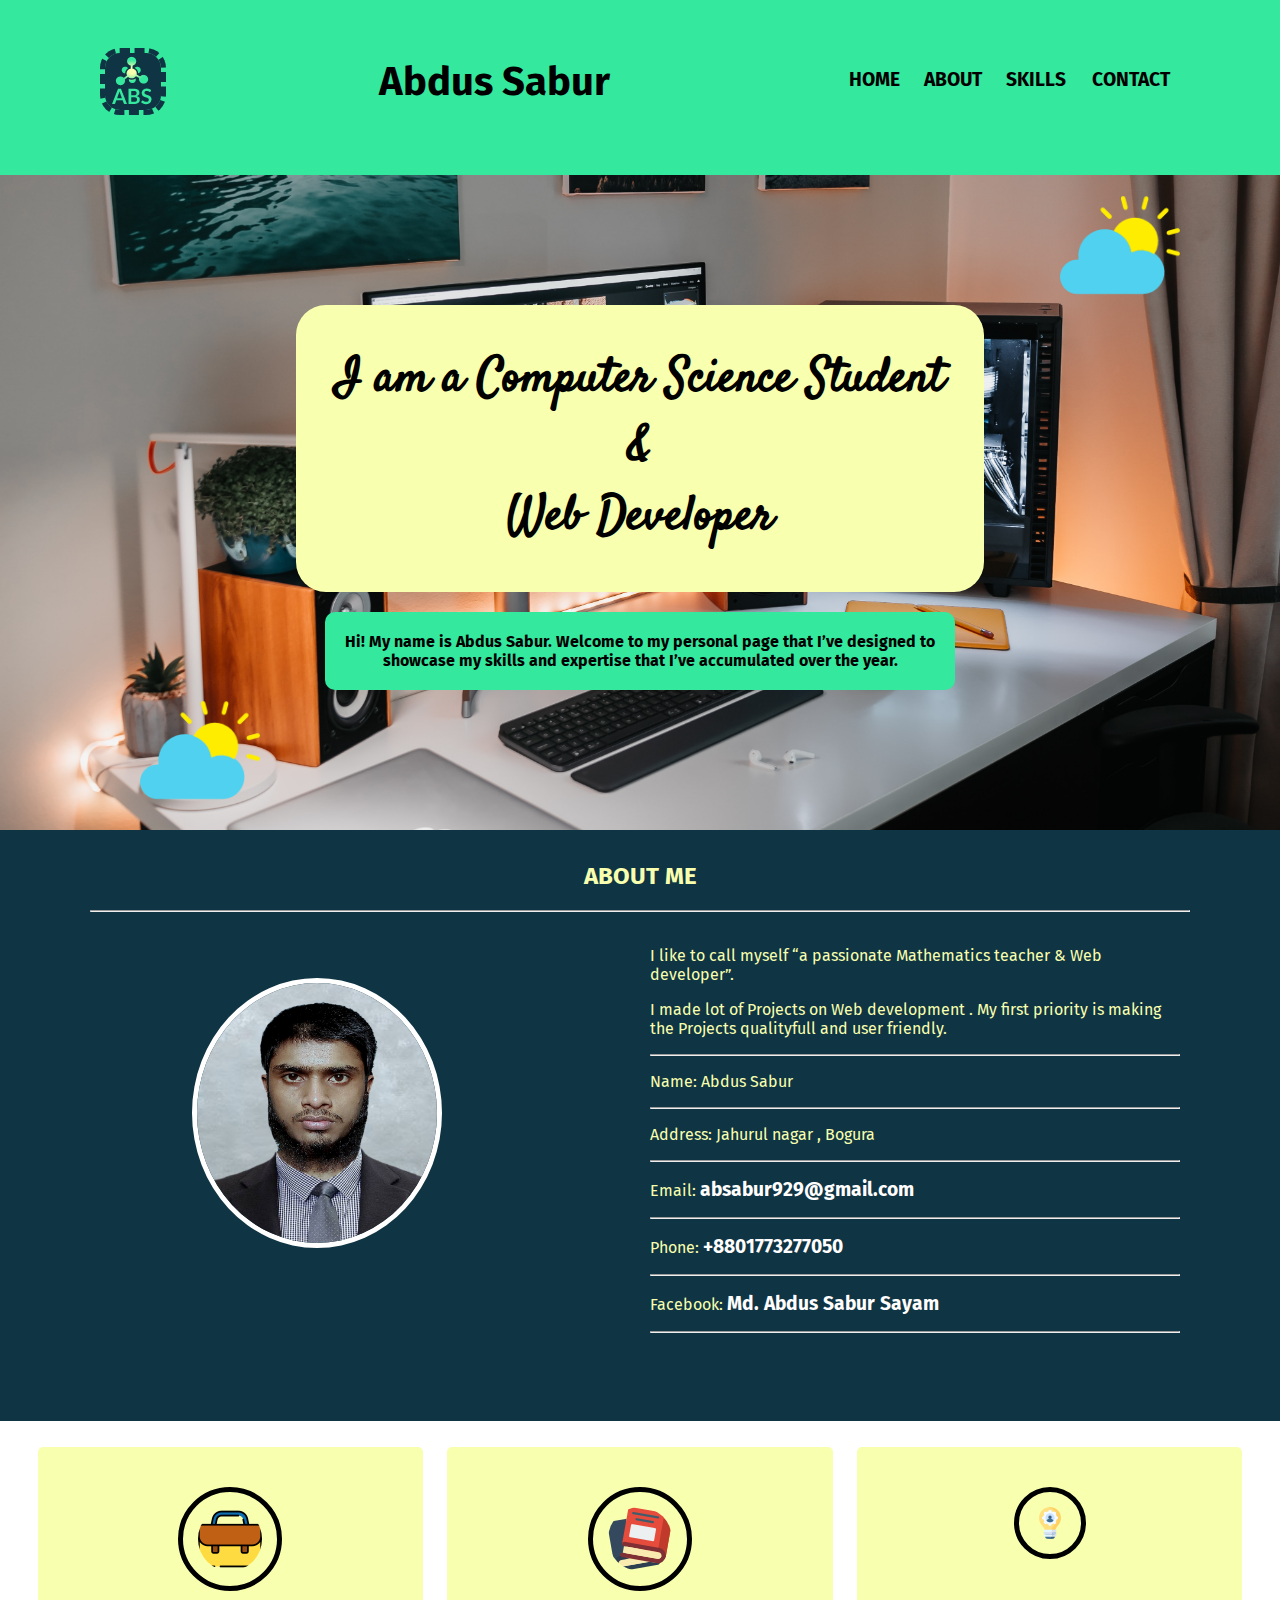
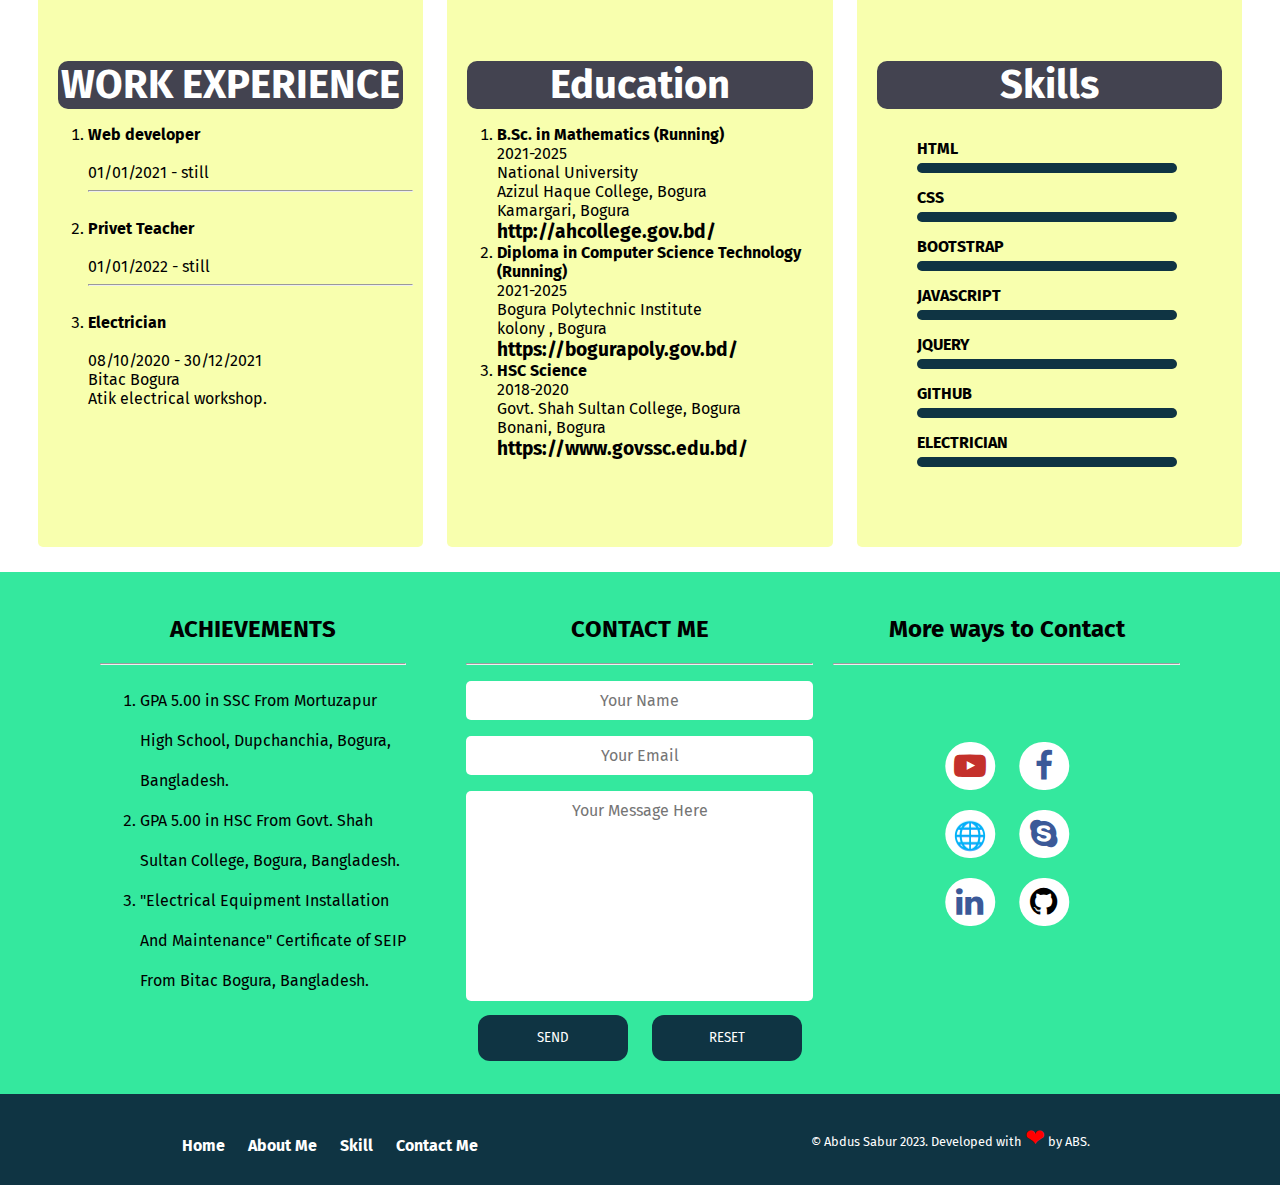
<file: index.html>
<!DOCTYPE html>
<html lang="en">
<head>
    <meta charset="UTF-8">
    <meta http-equiv="X-UA-Compatible" content="IE=edge">
    <meta name="viewport" content="width=device-width, initial-scale=1.0">
    <title>Abdus Sabur</title>
    <link rel="stylesheet" href="style.css">
    <link rel="stylesheet" href="desktop.css" media="screen and (min-width: 992px)">
    <link rel="stylesheet" href="https://cdnjs.cloudflare.com/ajax/libs/font-awesome/4.7.0/css/font-awesome.min.css">
    <link rel="icon" href="images/logo.png">

    <!-- google font -->
    <link href="https://fonts.googleapis.com/css2?family=Fira+Sans&family=Montserrat&family=Satisfy&display=swap" rel="stylesheet">
</head>
<body id="body">
    <div class="navbar">


        <div class="logo col-2">
            <img src="images/logo.png" alt="ABS">
        </div>


        <div class="heading col-4">
            <h1>Abdus Sabur</h1>
        </div>


        <div class="menu col-6">
            
            <a href="#body" class="home">Home</a>
            <a href="#about-me-id" class="about">About</a>
            <a href="#skills" class="skills">Skills</a>
            <div class="cont" id="contact">
                <a href="#" class="contact col-4">Contact</a>
                <div class="more">
                    <a href="mailto:absabur929@gmail.com">Email</a>
                    <a href="tel:+8801773277050">Phone</a>
                </div>
            </div>
            
            
        </div>


    </div>    


    
    <!-- profile starts from here  -->
    <div class="profile">
        <img class="top-weather-icon" src="images/weather.png" alt="top weather icon">
        <div class="profile-desc">
            <h1> I am a Computer Science Student <br> & <br> Web Developer</h1>
            <p>Hi! My name is Abdus Sabur. Welcome to my personal page that I’ve designed to showcase my skills and expertise that I’ve accumulated over the year. </p>
        </div>
        <img class="bottom-weather-icon" src="images/weather.png" alt="bottom weather icon">
    </div>
    <!-- profile ends here  -->



       <!-- about me starts here  -->
       <div class="about-me" id="about-me-id">
        <h2>ABOUT ME</h2>
        <hr class="dotted-hr">       
        <div class="aboutme-image col-6">
            <img src="images/my_image.jpg" alt="image">
        </div>
        <div class="aboutme-desc col-6">
            <p>I like to call myself “a passionate Mathematics teacher & Web developer”. </p>
            <p>I made lot of Projects on Web development . My first priority is making the Projects qualityfull and user friendly.</p> 
            
            <hr class="aboutme-hr">
            <p>Name: Abdus Sabur</p> 
            <hr class="aboutme-hr">
            <p>Address: Jahurul nagar , Bogura</p>
            <hr class="aboutme-hr">
            <p>Email: <a href="mailto:absabur929@gmail.com">absabur929@gmail.com</a> </p>
            <hr class="aboutme-hr">
            <p>Phone: <a href="tel:+8801773277050">+8801773277050</a> </p>
            <hr class="aboutme-hr">
            <p>Facebook: <a href="https://www.facebook.com/profile.php?id=100027012382655" target="blank">Md. Abdus Sabur Sayam</a> </p>
            <hr class="aboutme-hr"><br><br><br>
           
            <!--
                <p>
                    <a href="https://www.dropbox.com/s/hcrb4xwuvwpicf7/PERSONAL%20INFORMATIONAnisul%20Islam.pdf?dl=0" target="blank" download="">
                        <button class="cv-button">Download CV</button>
                    </a>
                </p>
            -->

        </div>

    </div>

    <!-- about me ends here  -->

    <div class="card_sec">


        <div class="card1 col-4">

            <div class="imag">
                <img class="rounded-img" src="images/work.png" alt="work">
            </div>

            <div class="card_body">
                <h1>WORK EXPERIENCE</h1>
                <ol>


                    <li>
                        <strong>Web developer</strong><br><br>
                        01/01/2021 - still <br> <hr> <br>
                    </li>
                    <li>
                        <strong>Privet Teacher</strong><br><br>
                        01/01/2022 - still <br> <hr> <br>
                    </li>
                    <li>
                        <strong>Electrician</strong><br><br>
                        08/10/2020 - 30/12/2021 <br>
                        Bitac Bogura <br>
                        Atik electrical workshop. <br><br>
                    </li>

                </ol>
            </div>
        </div>



        <div class="card1 col-4">

            <div class="imag">
                <img class="rounded-img" src="images/book.png" alt="work">
            </div>

            <div class="card_body">
                <h1>Education</h1>
                <ol>
                     <li>
                        <strong>B.Sc. in Mathematics (Running)</strong> <br>
                        2021-2025 <br>
                        National University <br>
                        Azizul Haque College, Bogura  <br>
                        Kamargari, Bogura <br>
                        <a href="http://ahcollege.gov.bd/" target="blank">http://ahcollege.gov.bd/</a> <br>
                     </li>
                     <li>
                        <strong>Diploma in Computer Science Technology (Running)</strong> <br>
                        2021-2025 <br>
                        Bogura Polytechnic Institute <br>
                        kolony , Bogura<br>
                        <a href="https://bogurapoly.gov.bd/" target="blank">https://bogurapoly.gov.bd/</a> <br>
                     </li>
                     <li>
                         <strong>HSC Science</strong> <br>
                         2018-2020 <br>
                         Govt. Shah Sultan College, Bogura <br>
                         Bonani, Bogura <br>
                         <a href="https://www.govssc.edu.bd/" target="blank">https://www.govssc.edu.bd/</a> <br>
                      </li>
                </ol>
            </div>
        </div>

        <div class="card1 col-4" id="skills">

            <div class="imag">
                <img class="rounded-img" src="images/skill.png" alt="work">
            </div>

            <div class="card_body">
                <h1>Skills</h1>
                <div class="skills-container">
                    <ul>
                        <li class="html" >HTML</li>
                        <li class="css">CSS</li>
                        <li class="bootstrap">Bootstrap</li>
                        <li class="js">JavaSCript</li>
                        <li class="jquery">JQuery</li> 
                        <li class="git">GitHub</li>
                        <li class="react">Electrician</li> 
                    </ul>
                </div>
            </div>
        </div>

    </div>
    

      <!-- achievement-contact starts from here  -->

      <div class="achievemnet-contact">
        <div class="achievement col-4">
            <h2>ACHIEVEMENTS</h2>
            <hr class="dotted-hr">
            <ol  class="ol">
                <li>
                    GPA 5.00 in SSC From Mortuzapur High School, Dupchanchia, Bogura, Bangladesh.
                </li>
                <li>
                    GPA 5.00 in HSC From Govt. Shah Sultan College, Bogura, Bangladesh.
                </li>
                <li>
                    "Electrical Equipment Installation And Maintenance" Certificate of SEIP From Bitac Bogura, Bangladesh.
                </li>

            </ol>

        </div>
        <div class="contact col-4" id="contact-id">
            <h2>CONTACT ME</h2>
            <hr class="dotted-hr">

            <form action="mailto:absabur929@gmail.com" method="post" enctype="text/plain">
                <p><input type="text" placeholder="Your Name" name="name"></p>
                <p><input type="email" placeholder="Your Email" name="email"></p>
                <textarea name="message" cols="30" rows="10" placeholder="Your Message Here"></textarea>
                <button type="submit">SEND</button>
                <button type="reset">RESET</button>
            </form>
        </div>

        <div class="contact-links col-4">
            <h2>More ways to Contact</h2>
            <hr class="dotted-hr">
            <div class="media-buttons">
                <button class="btn request-callback" onclick="window.open('https://youtube.com/@itsme.7952')"><i class="fa fa-youtube-play" style="color: #c4302b;" aria-hidden="true"></i></button>
                <button class="btn request-callback" onclick="window.open('https://www.facebook.com/profile.php?id=100027012382655')"><i class="fa fa-facebook" style="color:  #3b5998;" aria-hidden="true"></i></button>
                <button class="btn request-callback" onclick="window.open('https://absabur.github.io/Abdus_Sabur/')"> <span style="font-size: 1.7rem;">&#127760;</span></button>
                <button class="btn request-callback" onclick="window.open('https://account.microsoft.com/profile/')"><i class="fa fa-skype" style="color:  #3b5998;" aria-hidden="true"></i></button>
                <button class="btn request-callback" onclick="window.open('https://www.linkedin.com/in/abdus-sabur-sayam-a8696a268/')"><i class="fa fa-linkedin" style="color:  #3b5998;" aria-hidden="true"></i></button>
                <button class="btn " onclick="window.open('https://github.com/absabur')"><i class="fa fa-github" aria-hidden="true" style="color: #000000;"></i></button>
            </div>
        </div>
    </div>

    <!-- achievement-contact ends here  -->


    <!-- footer starts from here  -->

    <div class="footer">
        <div class="footer-menu col-6">
            <a href="#body">Home</a>
            <a href="#about-me-id">About Me</a>
            <a href="#skills">Skill</a>
            <a href="#contact">Contact Me</a>
        </div>

        <div class="footer-desc col-6">
            &copy; Abdus Sabur 2023. Developed with <span style="color: red; font-size: 1.5rem;">❤</span> by ABS.
        </div>
    </div>
    <!-- footer ends here  -->

</body>
</html>
</file>
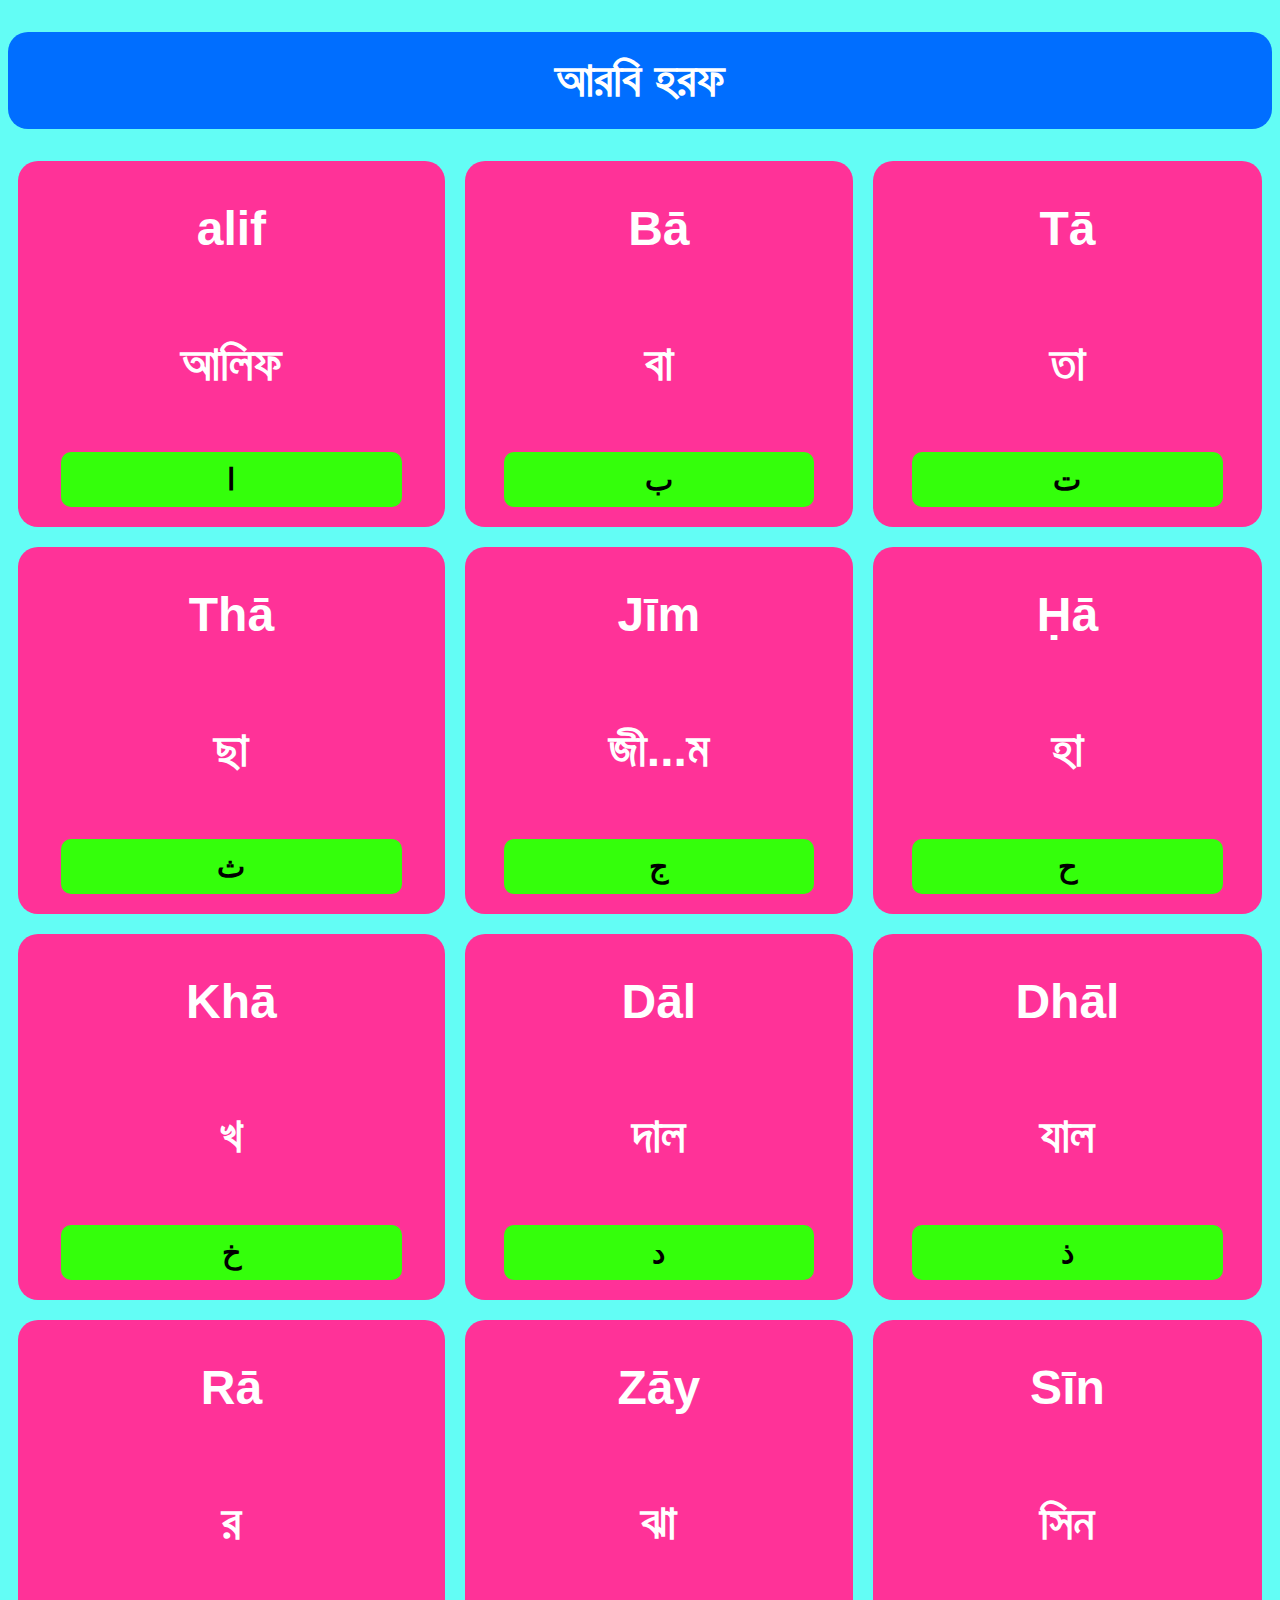
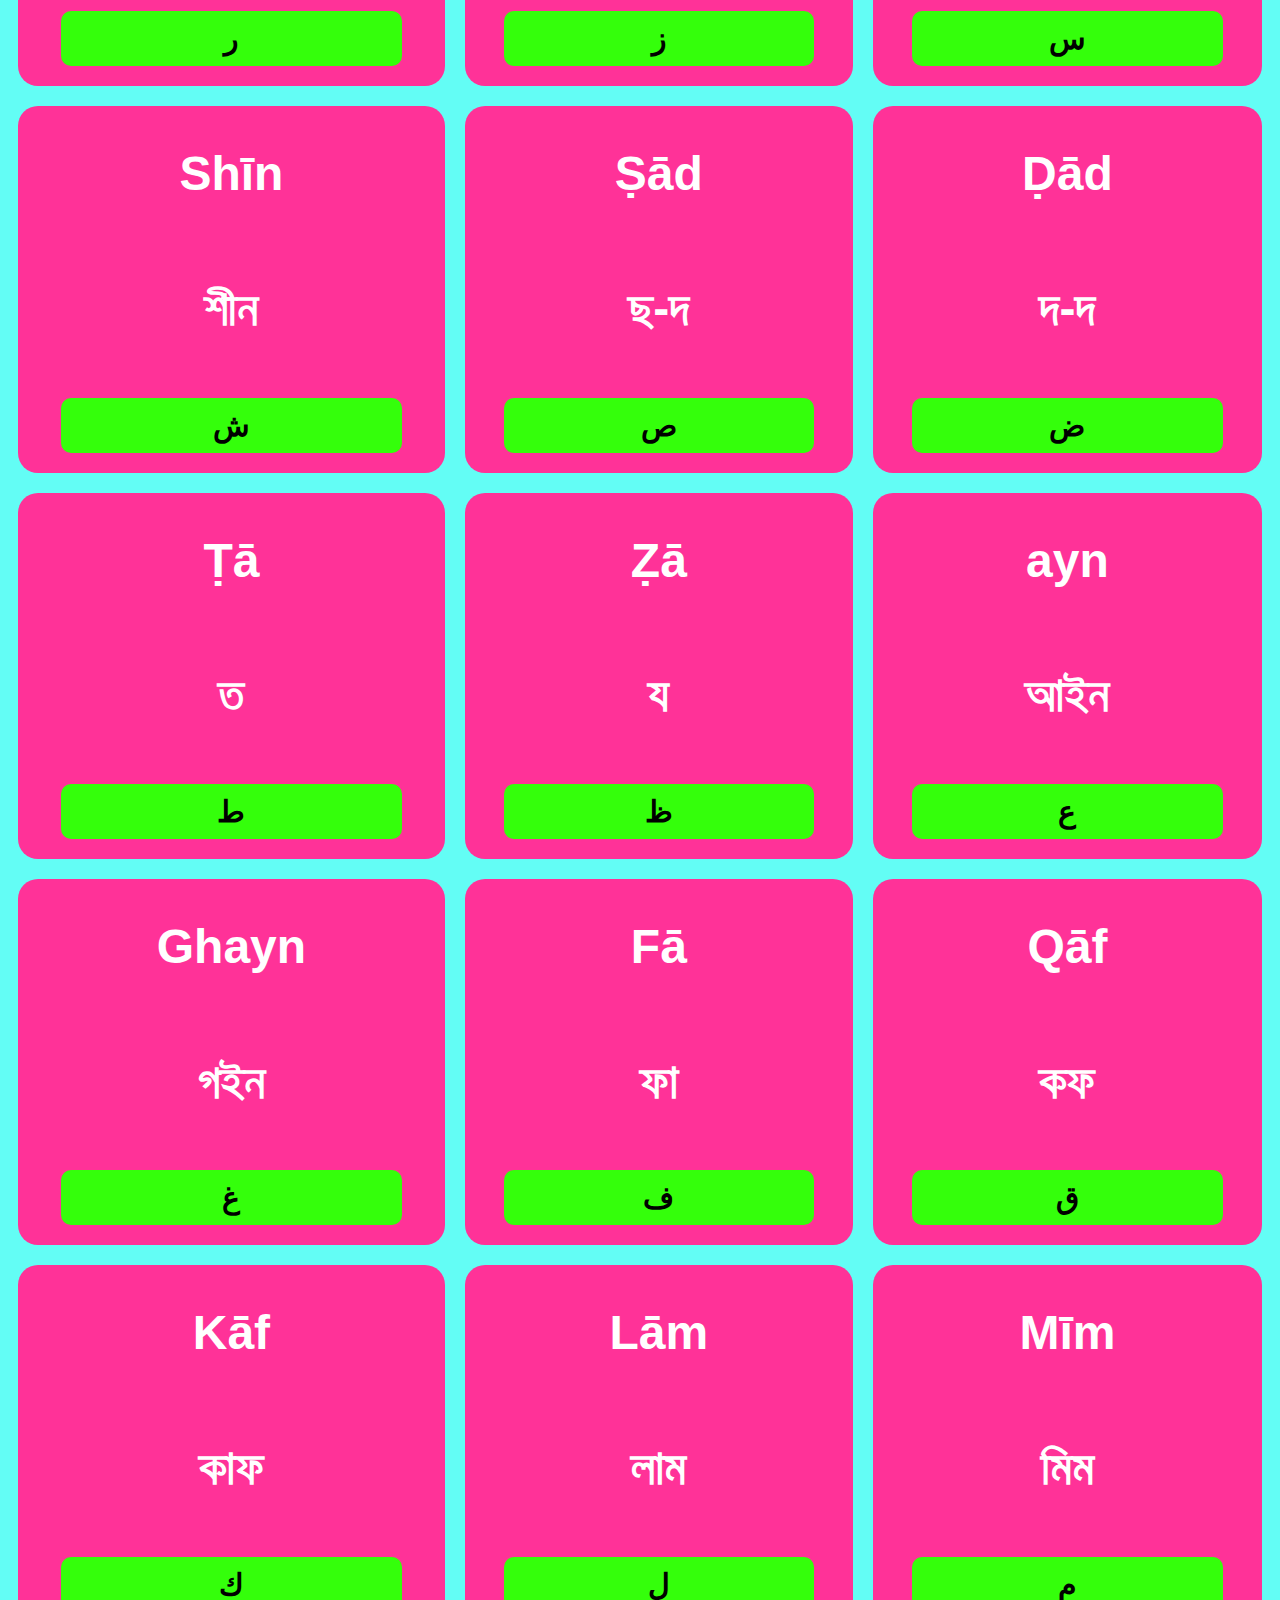
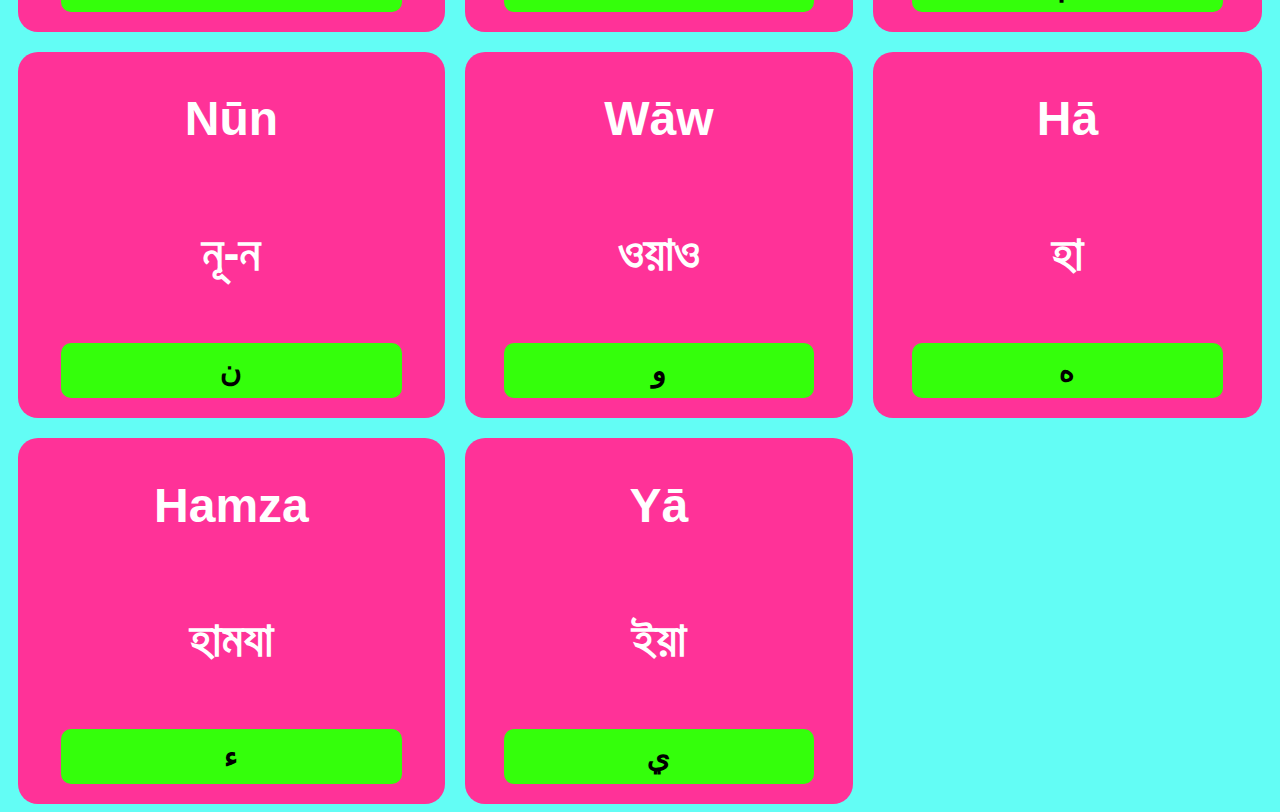
<file: arabic.html>
<!DOCTYPE html>
<html lang="en">
<head>
    <meta charset="UTF-8">
    <meta http-equiv="X-UA-Compatible" content="IE=edge">
    <meta name="viewport" content="width=device-width, initial-scale=1.0">
    <link rel="stylesheet" href="styles.css">
    <style>
        img{
            height: 0;
            width: 0;
        }
    </style>
    <title>Arabic harf</title>
</head>
<body>

    
    <h1 class="ch1" style="text-align: center; display:block;">আরবি হরফ</h1>
    <div class="cont for-arabic">
        
    
            <div class="btndiv"><h2>alif</h2><h2>আলিফ</h2><button class="myButton ا">ا</button></div>
            <div class="btndiv"><h2>Bā</h2><h2>বা</h2><button class="myButton ب">ب</button></div>
            <div class="btndiv"><h2>Tā</h2><h2>তা</h2><button class="myButton ت">ت</button></div>
            <div class="btndiv"><h2>Thā</h2><h2>ছা</h2><button class="myButton ث">ث</button></div>
            
    
            <div class="btndiv"><h2>Jīm</h2><h2>জী...ম</h2><button class="myButton ج">ج</button></div>
            <div class="btndiv"><h2>Ḥā</h2><h2>হা</h2><button class="myButton ح">ح</button></div>
            <div class="btndiv"><h2>Khā</h2><h2>খ</h2><button class="myButton خ">خ</button></div>
            <div class="btndiv"><h2>Dāl</h2><h2>দাল</h2><button class="myButton د">د</button></div>
            
    
            <div class="btndiv"><h2>Dhāl</h2><h2>যাল</h2><button class="myButton ذ">ذ</button></div>
            <div class="btndiv"><h2>Rā</h2><h2>র</h2><button class="myButton ر">ر</button></div>
            <div class="btndiv"><h2>Zāy</h2><h2>ঝা</h2><button class="myButton ز">ز</button></div>
            <div class="btndiv"><h2>Sīn</h2><h2>সিন</h2><button class="myButton س">س</button></div>
            
     
            <div class="btndiv"><h2>Shīn</h2><h2>শীন</h2><button class="myButton ش">ش</button></div>
            <div class="btndiv"><h2>Ṣād</h2><h2>ছ-দ</h2><button class="myButton ص">ص</button></div>
            <div class="btndiv"><h2>Ḍād</h2><h2>দ-দ</h2><button class="myButton ض">ض</button></div>
            <div class="btndiv"><h2>Ṭā</h2><h2>ত</h2><button class="myButton ط">ط</button></div>
            
         
            <div class="btndiv"><h2>Ẓā</h2><h2>য</h2><button class="myButton ظ">ظ</button></div>
            <div class="btndiv"><h2>ayn</h2><h2>আইন</h2><button class="myButton ع">ع</button></div>
            <div class="btndiv"><h2>Ghayn</h2><h2>গইন</h2><button class="myButton غ">غ</button></div>
            <div class="btndiv"><h2>Fā</h2><h2>ফা</h2><button class="myButton ف">ف</button></div>
            
            <div class="btndiv"><h2>Qāf</h2><h2>কফ</h2><button class="myButton ق">ق</button></div>
            <div class="btndiv"><h2>Kāf</h2><h2>কাফ</h2><button class="myButton ك">ك</button></div>
            <div class="btndiv"><h2>Lām</h2><h2>লাম</h2><button class="myButton ل">ل</button></div>
            <div class="btndiv"><h2>Mīm</h2><h2>মিম</h2><button class="myButton م">م</button></div>
         
            <div class="btndiv"><h2>Nūn</h2><h2>নূ-ন</h2><button class="myButton ن">ن</button></div>
            <div class="btndiv"><h2>Wāw</h2><h2>ওয়াও</h2><button class="myButton و">و</button></div>
            <div class="btndiv"><h2>Hā</h2><h2>হা</h2><button class="myButton ه">ه</button></div>
            <div class="btndiv"><h2>Hamza</h2><h2>হামযা</h2><button class="myButton ء">ء</button></div>
            <div class="btndiv"><h2>Yā</h2><h2>ইয়া</h2><button class="myButton ي">ي</button></div>
            
        

    </div>

    <script src="arabic.js"></script>

</body>
</html>
</file>
<file: style.css>
*{
    box-sizing: border-box;
    font-family: 'Fira Sans', sans-serif;
    scroll-behavior: smooth;
}
:root {
    --color1: #0F3443;
    --color2: #34E89E;
    --color3: #F8FFAE;
  }

body{
    margin: 0;
    background-image: url(images/back.jpg);
    background-position: center;
    background-attachment: fixed;
    background-size: cover;
    background-repeat: no-repeat;
}

h1{
    font-size: 2.5rem;
    text-align: center;
}
h2{
    font-size: 1.5rem;
    text-align: center;
}

a{
    color: rgb(0, 0, 0);
    font-size: 1.2rem;
    text-decoration: none;
    font-weight: bolder;
}
a:hover{
    text-decoration: underline;
}


[class*="col-"]{
    float: left;
    padding: 10px;
}

/* for mobile  */
[class*="col-"]{
    width: 100%;
}


/* navbar design starts here  */

.navbar{
    background: transparent;
    padding: 12% 7%;
    padding-bottom: 80px;
    text-align: center;
}

.navbar img{
    border: 5px dashed var(--color1);
    border-radius: 20px;
}
.navbar h1{
    color: rgb(0, 0, 0);
    margin: 0;
    padding-top: 10px;
    background-color: var(--color2);
    padding: 20px;
    margin-bottom: 10px;
    border-radius: 20px;
}

.navbar .menu{
    display: flex;
    flex-direction: column;
    text-transform: uppercase;
}

.menu a{
    background-color: var(--color3);
    border-radius: 10px;
    margin: 7px 0;
    padding: 10px;
    transition: 0.5s;
}

.menu a:hover{
    background-color: var(--color1);
    color: var(--color3);
    transform: scale(1.05);
}

.cont{
    display: inline;
    position: relative;
    padding: 0;
}

.more{
    display: none;
    position: absolute;
    top: 50px;
    width: 100%;
    background-color: var(--color2);
    background: transparent;
    border-radius: 5px;
}
.more a{
    display: block;
    margin: 5px;
    padding: 5px;
    color: rgb(255, 255, 255);
    background-color: gray;
    
    border: 3px solid rgb(0, 0, 0);
}
.cont:hover .more{
    display: block;
}
.cont:hover .more a{
    color: white;
}

.navbar::after{
    content: '';
    display: table;
    clear: both;
}
/* navbar design ends here  */

.profile{
    padding: 130px 10px;
    

    position: relative;
    text-align: center;
}

.profile .top-weather-icon{
    position: absolute;
    right: 60px;
    top: 10px;
    transition: transform 2s;
}

.profile .top-weather-icon:hover{
    transform: rotate(360deg) scale(0.5);
}
.profile-desc h1{
    font-family: 'Satisfy', cursive;
    font-size: 3rem;
    margin: 0 20px;
    background-color: var(--color3);
    margin-bottom: 20px;
    border-radius: 30px;
    padding: 20px;
    display: inline-block;
}

.profile-desc p{
    color: rgb(0, 0, 0);
    margin: 20px auto 20px auto;
    text-align: center;
    width: 90%;
    background-color: var(--color2);
    padding: 20px;
    border-radius: 10px;
    font-weight: bold;
}


.profile .bottom-weather-icon{
    position: absolute;
    left: 60px;
    bottom: 10px;
    transition: transform 2s;
}

.profile .bottom-weather-icon:hover{
    transform: rotate(360deg) scale(0.5);
}

.profile::after{
    content: '';
    display: table;
    clear: both;
}


/* profile design ends here  */

/* about me design starts here  */


.about-me{
    background-color: var(--color1);
    padding: 1% 7%;
    color: var(--color3);
    text-align: center;
    font-family: 'Montserrat', sans-serif;
}

.aboutme-image img{
    border: 5px solid white;
    border-radius: 50%;
    height: 220px;
    width: 200px;
}

.about-me p{
    text-align: center;
}

.about-me a{
    font-size: 1.2rem;
    color: rgb(255, 253, 253);
}
.about-me a:hover{
    font-size: 1.2rem;
    text-decoration: underline;
}


/*
.cv-button{
    background-color: #052d2f;
    color: white;
    border:none;
    border-radius: 12px;
    padding: 15px;
    font-size: 1rem;
    cursor: pointer;
    text-align: center;
    margin: 10px;
}
*/



.about-me::after{
    clear: both;
    display: table;
    content: '';
}

/* about me design ends here  */

/* card design  start*/
.card_sec{
    padding: 2% 2%;
    background: transparent;
    text-align: center;
}
.card_sec::after{
    content: '';
    display: block;
    clear: both;
}
.card_body h1{
    background-color: rgb(67, 67, 80);
    margin: 0 10px;
    color: rgb(255, 255, 255);
    border-radius: 10px;
}

.card_body li{
    text-align: left;
}
.card1{
    background-color: var(--color3);
    border-radius: 5px;
    padding: 10px;
    transition: 1s;
    margin: 8px 0;
    height: 700px;
    color: rgb(0, 0, 0);
    /* height: 700px; */
}

.card1:hover{
    transform: scale(1.03);
}
.card1 .imag{
    height: 30%;
    text-align: center;
    padding: 10px;
}

.imag img{
    margin-top: 20px;
}

.rounded-img{
    border: 5px solid rgb(0, 0, 0);
    border-radius: 50%;
    padding: 15px;
}

.skills-container{
    padding-right: 45px;
}

.skills-container li{
    list-style: none;
    font-weight: bolder;
    margin: 30px 10px;
    position: relative;
    text-transform: uppercase;
}

.skills-container li::before{
   content: '';
   position: absolute;
   top: calc(100% + 5px);
   left: 0;

   width: 100%;
   height: 10px;
   background-color: var(--color1);
   border-radius: 1000px;
}
.skills-container li::after{
    content: '';
    position: absolute;
    top: calc(100% + 5px);
    left: 0;
 
    width: 0;
    height: 10px;
    background-color: rgb(86,86,153,1);
    border-radius: 1000px;

    animation-duration: 3s;
    animation-delay: 1s;
    animation-timing-function: linear;
    animation-fill-mode: forwards;
    animation-iteration-count: 5;
}
.skills-container li.html::after{
    animation-name: html;
}

@keyframes html{
    to{
        width: 90%;
    }
}

.skills-container li.css::after{
   animation-name: css;
}

@keyframes css{
    to{
        width: 80%;
    }
}

.skills-container li.bootstrap::after{
    animation-name: bs;
 }
 
 @keyframes bs{
     to{
         width: 85%;
     }
 }

.skills-container li.js::after{
   animation-name: js;
}

@keyframes js{
    to{
        width: 75%;
    }
}

.skills-container li.jquery::after{
    animation-name: jq;
 }
 
 @keyframes jq{
     to{
         width: 80%;
     }
 }





 .skills-container li.git::after{
    animation-name: github;
 }
 
 @keyframes github{
     to{
         width: 75%;
     }
 }
 

.skills-container li.react::after{
   animation-name: react;
}

@keyframes react{
    to{
        width: 65%;
    }
}


.about-me::after{
    clear: both;
    display: table;
    content: '';
}
/* card design  end*/
.achievemnet-contact{
    padding: 1% 7%;
    background-color: var(--color2);
    color: rgb(0, 0, 0);
}

.contact{
    text-align: center;
}

.contact input, textarea{
    width: 100%;
    padding: 10px;
    font-size: 1rem;
    text-align: center;
    border: none;
    border-radius: 5px;
    resize: none;
}

.contact button{
    border: none;
    border-radius: 12px;
    background-color: var(--color1);
    color: white;
    cursor: pointer;
    padding: 15px;
    margin: 10px;
    width: 100px;
}


.contact-links{
    text-align: center;
}

.media-buttons .btn{
    border: none;
    border-radius: 25px;
    cursor: pointer;
    font-size: 32px;
    padding: 5px;
    margin: 10px;
    width: 50px;
    background-color: white;
}
.btn:hover{
    background-color: gray;
}

.achievemnet-contact::after{
    clear: both;
    display: table;
    content: '';
 }
 .ol{
    line-height: 40px;
 }

/* achievement-contact ends here  */

/* footer starts from here  */
.footer{
    background-color: var(--color1);
    color: white;
    padding: 20px;
    text-align: center;
    font-size: 0.8rem;

}

.footer-menu a{
    display: block;
    margin: 15px 0;
    font-size: 1rem;
    color: white;
}

.footer-menu a:hover{
    color: var(--color3);
    transform: scale(1.1);
}

.footer::after{
    display: table;
    content: '';
    clear: both;
}


/* footer ends here  */
</file>
<file: desktop.css>
.col-1 {width: 8.33%;}
.col-2 {width: 16.66%;}
.col-3 {width: 25%;}
.col-4 {width: 33.33%;}
.col-5 {width: 41.66%;}
.col-6 {width: 50%;}
.col-7 {width: 58.33%;}
.col-8 {width: 66.66%;}
.col-9 {width: 75%;}
.col-10 {width: 83.33%;}
.col-11 {width: 91.66%;}
.col-12 {width: 100%;}
:root {
    --color1: #0F3443;
    --color2: #34E89E;
    --color3: #F8FFAE;
  }
/* navbar design starts here  */
.bars{
    display: none;
}

.navbar .logo{
    text-align: left;
}
.navbar h1{
    color: rgb(0, 0, 0);
    margin: 0;
    padding-top: 10px;
    background-color: rgba(88, 185, 192, 0);
}


.heading h1{
    text-align: right;
}

.navbar{
    background-color: var(--color2);
    padding: 3% 7%;

    text-align: center;
}

.navbar .menu{
    flex-direction: row;
    justify-content: flex-end;
    padding-top: 20px;
}
.menu a{
    padding: 5px 10px;
    margin: 5px 2px;
    background-color: transparent;
}
.cont .contact{
    width: 100%;
}
.more{
    top: 40px;
    width: 100%;
}

.more a{
    display: block;
    margin: 5px;
    padding: 5px;
    color: black;
    background-color: gray;
}
/* navbar design ends here  */
/* profile design starts here  */
.profile .top-weather-icon{
   
    right: 100px;
    width: 120px;
    transition: width 2s, transform 2s;
}

.profile .top-weather-icon:hover{
    width: 140px;
}

.profile-desc h1{
    padding: 40px;
}
.profile-desc p{
    color: rgb(0, 0, 0);
    margin: 0 auto;
    width: 50%;
    text-align: center;
    margin-bottom: 10px;
}


.profile .bottom-weather-icon{
   bottom: 20px;
    left: 140px;
    width: 120px;
    transition: width 2s, transform 2s;
}

.profile .bottom-weather-icon:hover{
    width: 140px;
}
/* profile design ends here  */


/* about me design starts here  */


.aboutme-image{
    margin-top: 100px;
}
.about-me{
    position: relative;
}
.aboutme-image img{
    height: 270px;
    width: 250px;
    position: absolute;
    left: 15% ;
    top: 25%;
}

.aboutme-desc p{
    text-align: left;
}
/* about me design ends here  */
.professional-experience{
    padding: 1% 5%;
}
/* professional-experience ends here */
.card_sec{
    display: flex;
    text-align: center;
}
.card1{
    margin: 0 1%;
}
.card1:hover{
    transform: scale(1.05);
}
/* achievement-contact starts here  */

.achievement{
    padding-right: 50px;
}

.contact button{
    width: 150px;
}

.contact-links{
    position: relative;
}

.media-buttons{
    position: absolute;
    margin-top: 200px;
    left: 50%;
    top: 50%;
    transform: translate(-50%,-50%);
}
/* achievement-contact ends here  */


/* footer starts from here  */
.footer-menu{
    margin-top: 12px;
}

.footer-menu a {
    display: inline;
    margin: 10px;
    
}
.footer-menu a:hover{
    color: var(--color3);
    transform: scale(1.1);
}
/* footer ends here  */
</file>
<file: styles.css>
body{
    background-color: rgb(99, 253, 245);
}
h1{
    text-align: center;
    color: rgb(0, 0, 0);
    font-family: 'Lucida Sans', 'Lucida Sans Regular', 'Lucida Grande', 'Lucida Sans Unicode', Geneva, Verdana, sans-serif;
    font-size: 3rem;
    background-color: rgb(255, 161, 21);
    border-radius: 20px;
    display:inline-block;
    padding: 20px 20px;
    margin-bottom: 2rem;
}
.ch1{
    background-color: rgb(0, 110, 255);
    color: rgb(255, 255, 255);
}
h3{
    font-size: 2rem;
    font-family:'Gill Sans', 'Gill Sans MT', Calibri, 'Trebuchet MS', sans-serif;
}
#voice {
    padding: 5px;
    font-size: 1rem;
    border-radius: 10px;
}

.lang{
    margin:0 0 2rem 2rem;
}
.lang label{
    font-size: 2rem;
    color: red;
    font-weight: bolder;
}
.myButton{
    text-align: center;
    margin: 20px;
    border: none;
    background-color: rgb(52, 255, 11);
    color: rgb(0, 0, 0);
    font-size: 30px;
    border-radius: 10px;
    transition: 0.9s;
    cursor: pointer;
    padding: 10px 20px;
    font-weight: bolder;
    width: 80%;
    transition: 0.5s;
    
}
.myButton:hover{
    transform: scale(1.1);
}
.cont{
    width: 100%;
    display: grid;
    grid-template-columns: auto auto auto auto;
    grid-row-gap: 20px;
    text-align: center;
}

.anim{
    box-shadow: 5px 5px 7px 5px #000000;
    opacity: 0.9;
    transition: 0.9s;
}
img{
    height: 250px;
    width: 300px;
    margin: 5px;
    border-radius: 20px;
    box-sizing: border-box;
}
.btndiv{
    margin: 0 10px;
    border-radius: 20px;
    display: flex;
    justify-content: center;
    align-items: center;
    flex-direction: column;
    background-color: rgb(255, 50, 152);
}
h2{
    color: white;
    font-size: 3rem;
    font-family:Arial, Helvetica, sans-serif;
}

.for-arabic > Button{
    font-size: 3rem;
}

@media (max-width: 1350px){

    .cont{
       
        grid-template-columns: auto auto auto;
       
    }
    
} 

@media (max-width: 1080px){

    .cont{
       
        grid-template-columns: auto auto;
       
    }
    
} 
  @media (max-width: 700px) {
    
    .cont{
       
        grid-template-columns: auto;
       
    }
    img{
        height: 200px;
        width: 300px;

  }
  .myButton{
    width: 50%;
  }
  
}
  @media (max-width: 600px) {
    
   
  }
</file>
